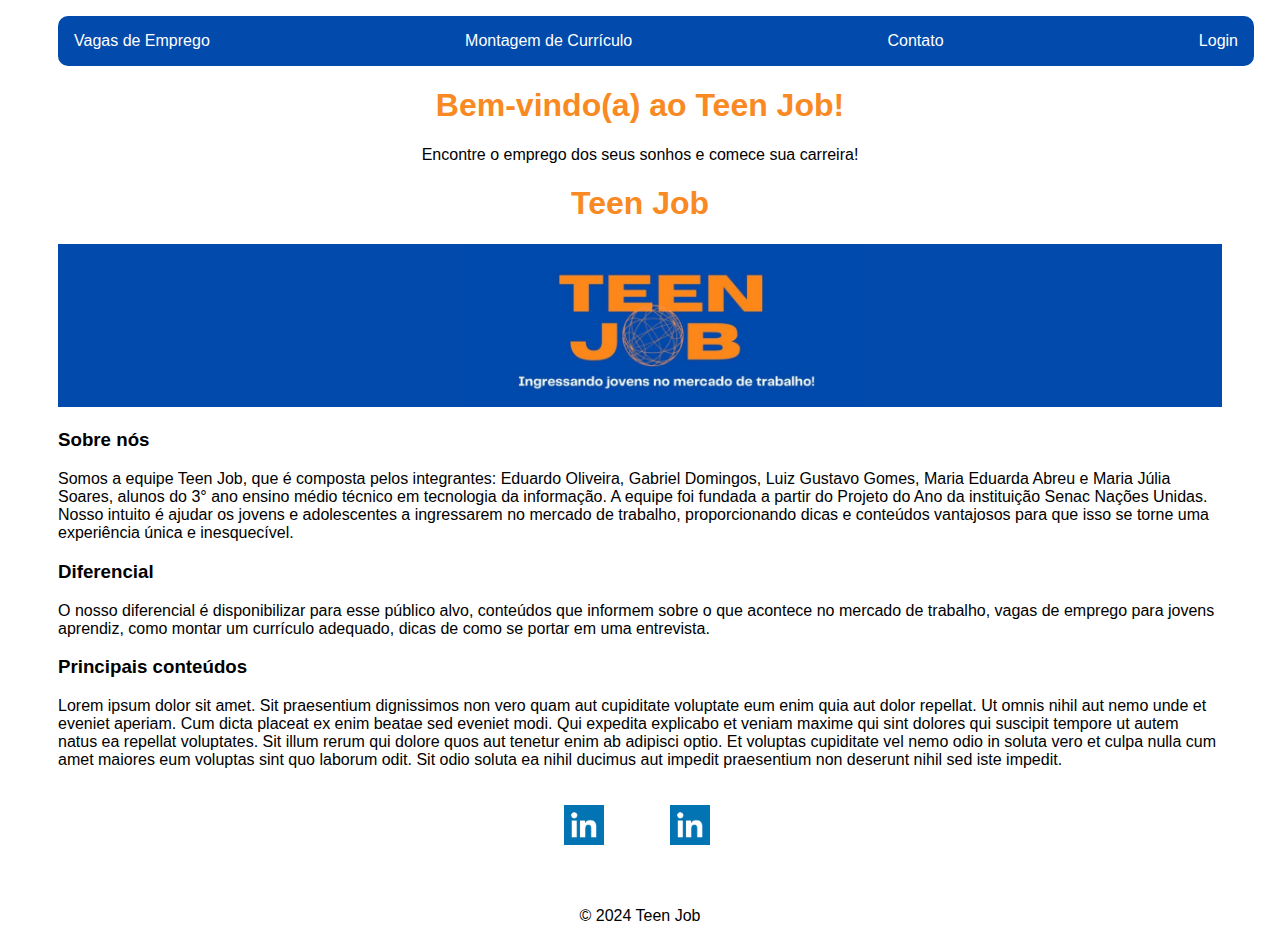
<file: index.html>
<!DOCTYPE html>
<html lang="en">
<head>
    <meta charset="UTF-8">
    <meta name="viewport" content="width=device-width, initial-scale=1.0">
    <title>Teen Job</title>
    <link rel="stylesheet" href="styles.css">
</head>
<body>
    <div class="container">
        <nav>
            <ul>
                
                <li>
                    <a href="vagas.html">Vagas de Emprego</a>
                </li>
                <li>
                    <a href="curriculo.html">Montagem de Currículo</a>
                </li>
                <li>
                    <a href="contato.html">Contato</a>
                </li>
                <li>
                    <a href="Telalogin.html">Login</a>
                </li>
            </ul>
        </nav>
    
        <section class="center">
            
            <h1>Bem-vindo(a) ao Teen Job!</h1>
            <p>Encontre o emprego dos seus sonhos e comece sua carreira!</p>
            <h1>Teen Job</h1>
    
        </section>

        <header>
            <div class="center">
                <img src="./img/teen-job.jpeg"></img>
            </div>
            <h3>Sobre nós</h3>
        </header>
    
        <main>
            <section>
                <p>
                    Somos a equipe Teen Job, que é composta pelos integrantes: 
Eduardo Oliveira, Gabriel Domingos, Luiz Gustavo Gomes, Maria Eduarda Abreu e Maria Júlia Soares, alunos do 3° ano ensino médio técnico em tecnologia da informação. A equipe foi fundada a partir do Projeto do Ano da instituição Senac Nações Unidas. Nosso intuito é ajudar os jovens e adolescentes a ingressarem no mercado de trabalho, proporcionando dicas e conteúdos vantajosos para que isso se torne uma experiência única e inesquecível. 
                </p>
            </section>
            <section>
                <h3>Diferencial</h3>
                <p>
                   O nosso diferencial é disponibilizar para esse público alvo, conteúdos que informem sobre o que acontece no mercado de trabalho, vagas de emprego para jovens aprendiz, como montar um currículo adequado, dicas de como se portar em uma entrevista.  

                </p>
            </section>
            <section>
                <h3>Principais conteúdos</h3>
                <p>
                    Lorem ipsum dolor sit amet. Sit praesentium dignissimos non vero quam aut cupiditate voluptate eum enim quia aut dolor repellat. Ut omnis nihil aut nemo unde et eveniet aperiam.
    
    Cum dicta placeat ex enim beatae sed eveniet modi. Qui expedita explicabo et veniam maxime qui sint dolores qui suscipit tempore ut autem natus ea repellat voluptates.
    
    Sit illum rerum qui dolore quos aut tenetur enim ab adipisci optio. Et voluptas cupiditate vel nemo odio in soluta vero et culpa nulla cum amet maiores eum voluptas sint quo laborum odit. Sit odio soluta ea nihil ducimus aut impedit praesentium non deserunt nihil sed iste impedit.
                </p>
            </section>
        </main>
    
        <footer>
            <a href="https://www.linkedin.com/in/maria-júlia-s-826434274/" target="_blank" rel="noopener noreferrer">
               <img src="./img/limkedin.png"></img>
               <p>Linkedin</p>
            </a>
            <a href="https://www.instagram.com/" target="_blank" rel="noopener noreferrer">
                <img src="./img/limkedin.png"></img>
                <p>Instagram</p>
             </a>
        </footer>

    </div>

    <footer>
        <p>&copy; 2024 Teen Job</p>
    </footer>

</body>
</html>
</file>
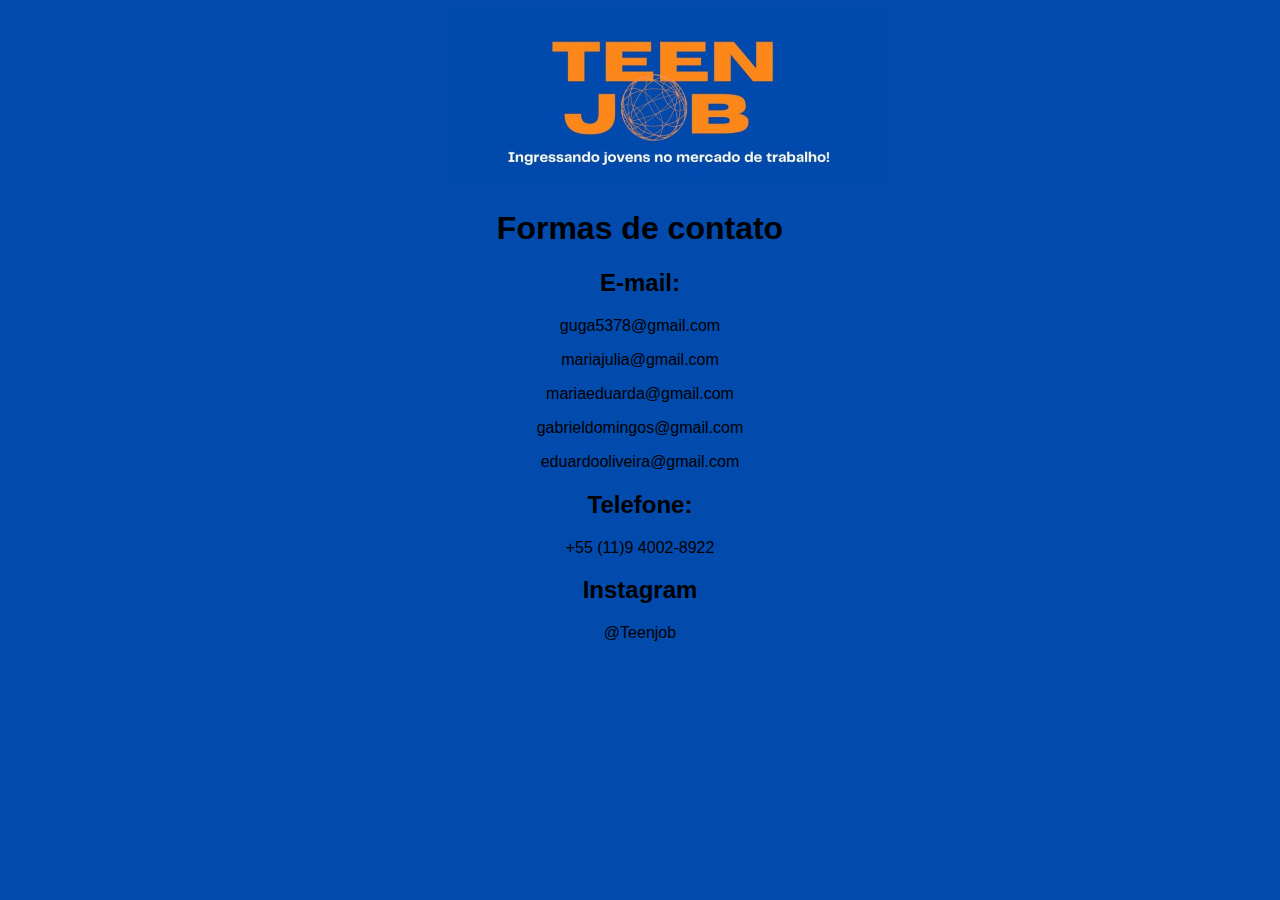
<file: contato.html>
<!DOCTYPE html>
<html lang="en">
<head>
    <meta charset="UTF-8">
    <meta name="viewport" content="width=device-width, initial-scale=1.0">
    <title>Formas De contato</title>
    <style>
        body {
            text-align: center;
            font-family: Arial, sans-serif;
            background-image: linear-gradient(45deg, #024aac);
            background-color: white;
            color: black;
            font-family: Arial, Helvetica, sans-serif;
        }

        h1 {
            color:black;
        }

        h2 {
            color: black;
        }
        
        p:not(:last-child) {
            margin-bottom: 0.5;
        }

        img {
    max-width: 100%;
    height: auto;
        }

        .center {
            text-align: center;
        }
        div {
           text-align: right;
            
        }

    </style>
</head>
<body>
    <header>
        <div class="center">
            <img src="./img/teen-job.jpeg"></img>
        </div>
        <h1>Formas de contato</h1>
        <h2>E-mail:</h2>
        <p>
            guga5378@gmail.com
        </p>
        <p>
            mariajulia@gmail.com
        </p>
        <p>
            mariaeduarda@gmail.com
        </p>
        <p>
            gabrieldomingos@gmail.com
        </p>
        <p>
            eduardooliveira@gmail.com
        </p>

    </header>
    <main> 
        <section>
            <h2>Telefone:</h2>
            <p>+55 (11)9 4002-8922</p>
        </section>
    </main>
    <main> 
        <section>
            <h2>Instagram</h2>
            <p> @Teenjob</p>
        </section>
    </main>
</body>
</html>
</file>
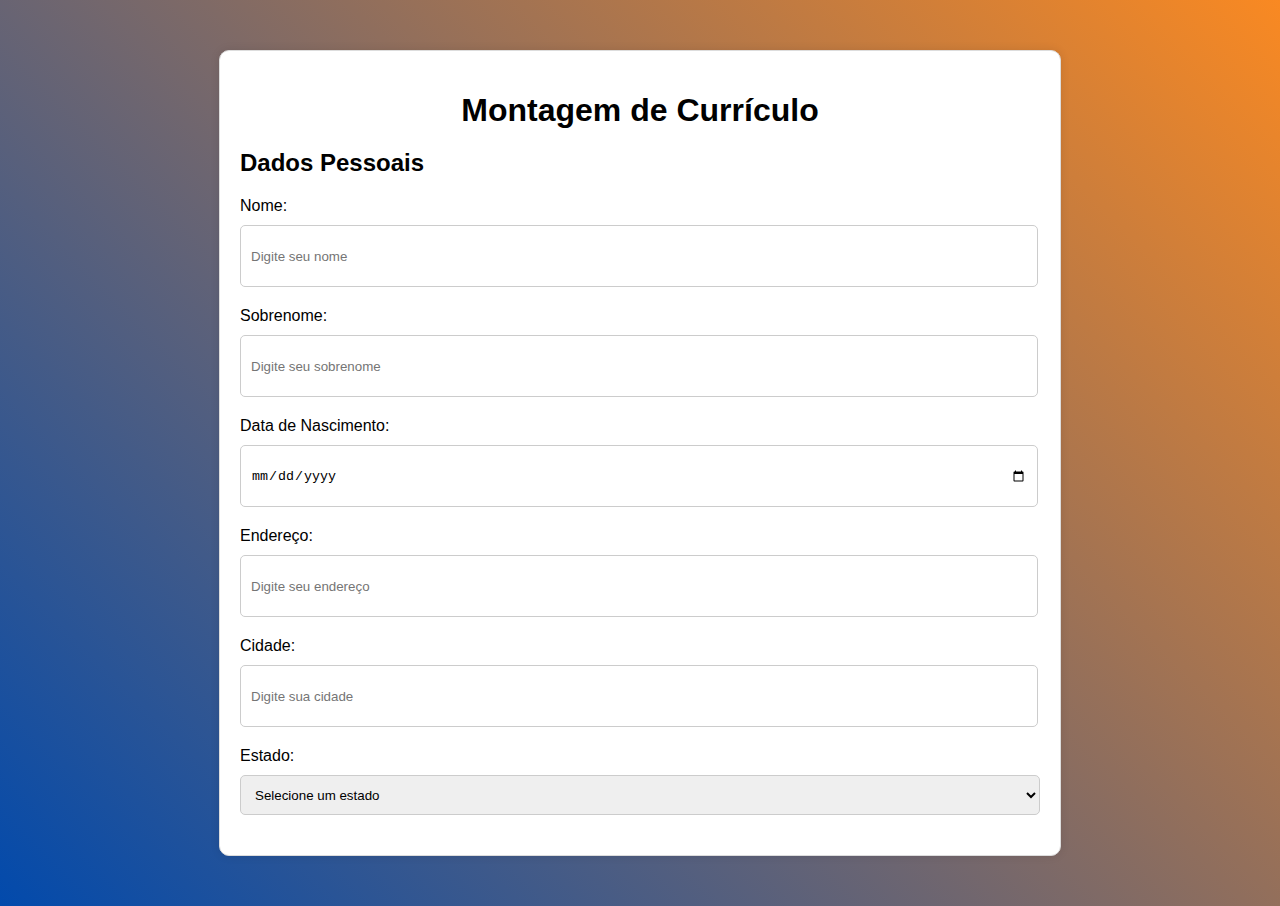
<file: curriculo.html>
<!DOCTYPE html>
<html lang="pt-br">
<head>
    <meta charset="UTF-8">
    <meta name="viewport" content="width=device-width, initial-scale=1.0">
    <title>Montagem de Currículo</title>
    <style>
        body {
            font-family: Arial, sans-serif;
            background-image: linear-gradient(45deg, #024aac, #f98922);
        }
        .container {
            width: 800px;
            margin: 50px auto;
            padding: 20px;
            background-color: #fff;
            border: 1px solid #ddd;
            border-radius: 10px;
            box-shadow: 0 0 10px rgba(0, 0, 0, 0.1);
        }
        .container h1 {
            text-align: center;
            margin-bottom: 20px;
        }
        .container form {
            margin-top: 20px;
        }
        .container label {
            display: block;
            margin-bottom: 10px;
        }
        .container input[type="text"], .container textarea {
            width: 97%;
            height: 40px;
            margin-bottom: 20px;
            padding: 10px;
            border: 1px solid #ccc;
            border-radius: 5px;
        }
        .container input[type="date"] {
            width: 97%;
            height: 40px;
            margin-bottom: 20px;
            padding: 10px;
            border: 1px solid #ccc;
            border-radius: 5px;
        }
        .container select {
            width: 100%;
            height: 40px;
            margin-bottom: 20px;
            padding: 10px;
            border: 1px solid #ccc;
            border-radius: 5px;
        }
        .container button[type="button"] {
            width: 100%;
            height: 40px;
            background-color: #4CAF50;
            color: #fff;
            padding: 10px;
            border: none;
            border-radius: 5px;
            cursor: pointer;
        }
        .container button[type="button"]:hover {
            background-color: #3e8e41;
        }
    </style>
</head>
<body>
    <div class="container">
        <h1>Montagem de Currículo</h1>
        <form id="form-curriculo">
            <h2>Dados Pessoais</h2>
            <label for="nome">Nome:</label>
            <input id="nome" type="text" placeholder="Digite seu nome">
            <label for="sobrenome">Sobrenome:</label>
            <input id="sobrenome" type="text" placeholder="Digite seu sobrenome">
            <label for="data-nascimento">Data de Nascimento:</label>
            <input id="data-nascimento" type="date" placeholder="Digite sua data de nascimento">
            <label for="endereco">Endereço:</label>
            <input id="endereco" type="text" placeholder="Digite seu endereço">
            <label for="cidade">Cidade:</label>
            <input id="cidade" type="text" placeholder="Digite sua cidade">
            <label for="estado">Estado:</label>
            <select id="estado">
                <option value="">Selecione um estado</option>
                <option value="AC">Acre</option>
                <option value="AL">Alagoas</option>
                <option value="AP">Amapá</option>
                <option value="AM">Amazonas</option>
                <option value="BA">Bahia</option>
                <option value="CE">Ceará</option>
                <option value="DF">Distrito Federal</option>
                <option value="ES">Espírito Santo</option>
                <option value="GO">Goiás</option>
                <option value="MA">Maranhão</option>
                <option value="MT">Mato Grosso</option>
                <option value="MS">Mato Grosso do Sul</option>
                <option value="MG">Minas Gerais</option>
                <option value="PA">Pará</option>
                <option value="PB">Paraíba</option>
                <option value="PR">Paraná</option>
                <option value="PE">Pernambuco</option>
                <option value="PI">Piauí</option>
                <option value="RJ">Rio de Janeiro</option>
                <option value="RN">Rio Grande do Norte</option>
                <option value="RS">Rio Grande do Sul</option>
                <button type="button" id="salvar-dados">Salvar dados</button>
</file>
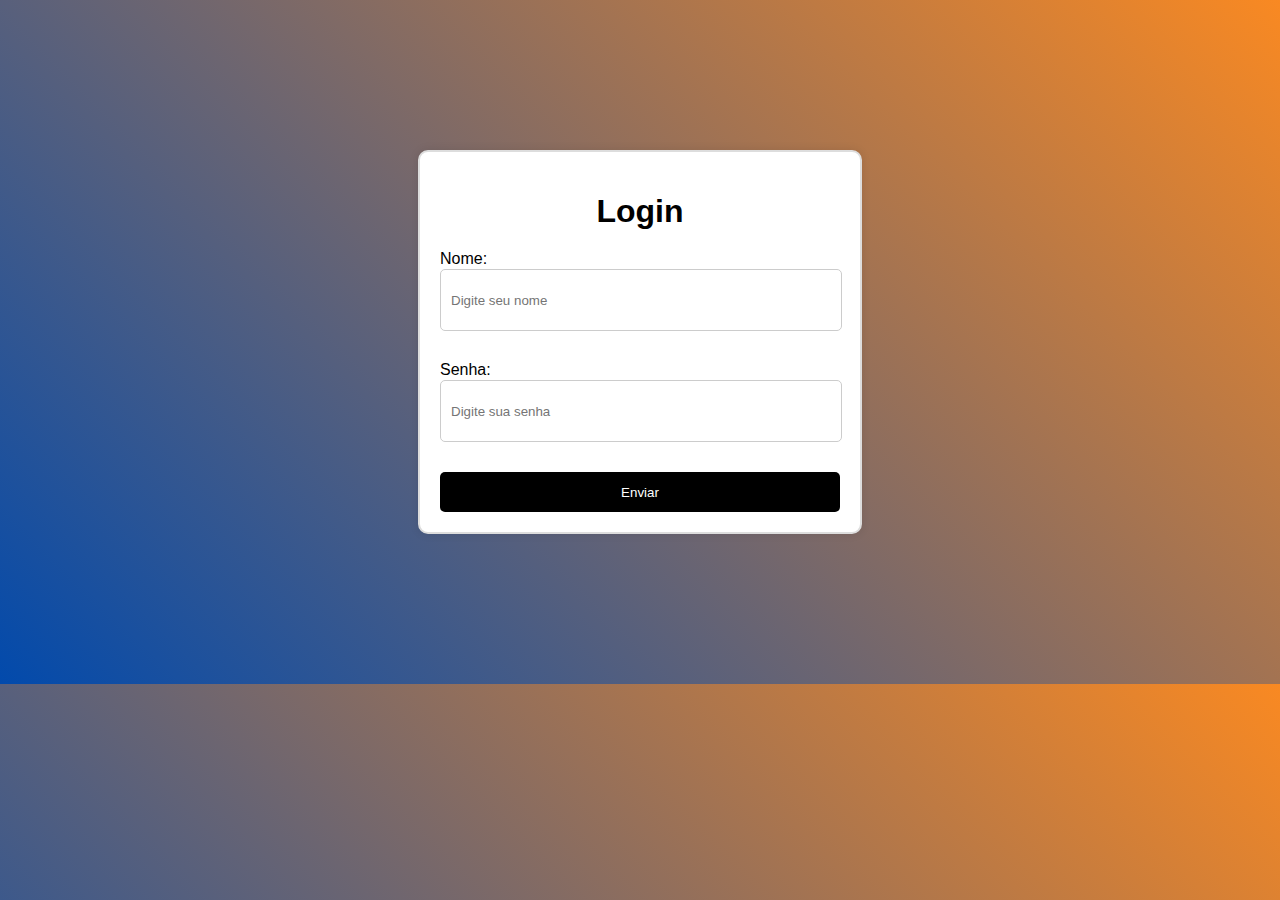
<file: Telalogin.html>
<!DOCTYPE html>
<html lang="pt-br">
<head>
    <meta charset="UTF-8">
    <meta name="viewport" content="width=device-width, initial-scale=1.0">
    <title>Login</title>
    <style>
        body{
            font-family: Arial, sans-serif;
            background-image: linear-gradient(45deg, #024aac, #f98922);
        }
        .container {
            width: 400px;
            margin: 150px auto;
            padding: 20px;
            background-color: #fff;
            border: 2px solid #ddd;
            border-radius: 10px;
            box-shadow: 0 0 10px rgba(0, 0, 0, 0.1);
        }
        .container h1 {
            text-align: center;
            margin-bottom: 20px;
        }
        .container form {
            margin-top: 20px;
        }
        .container label {
            display: block;
            margin-bottom: 1px;
        }
        .container input[type="text"], .container input[type="password"] {
            width: 95%;
            height: 40px;
            margin-bottom: 30px;
            padding: 10px;
            border: 0.1px solid #ccc;
            border-radius: 5px;
        }
        .container button[type="button"] {
            width: 100%;
            height: 40px;
            background-color: black;
            color: #fff;
            padding: 10px;
            border: none;
            border-radius: 5px;
            cursor: pointer;
        }
        .container button[type="button"]:hover {
            background-color: black;
        }
    </style>
</head>
<body>
    <div class="container">
        <h1>Login</h1>
        <form id="form-login">
            <label for="nome">Nome:</label>
            <input id="nome" type="text" placeholder="Digite seu nome">
            <label for="senha">Senha:</label>
            <input type="password" id="senha" placeholder="Digite sua senha">
            <button type="button" onclick="verificacao()">Enviar</button>
        </form>
    </div>

    <script>
        function verificacao() {
            var nome = document.getElementById("nome").value;
            var senha = document.getElementById("senha").value;
            var nomesValidos = ["gustavo", "maju", "gabriel", "duda", "edu"];

            if (senha === "123" && nomesValidos.includes(nome.toLowerCase())) {
                window.history.back();
                alert("Bem vindo");
            } else {
                alert("Valores inválidos");
            }
        }
    </script>
</body>
</html>
</file>
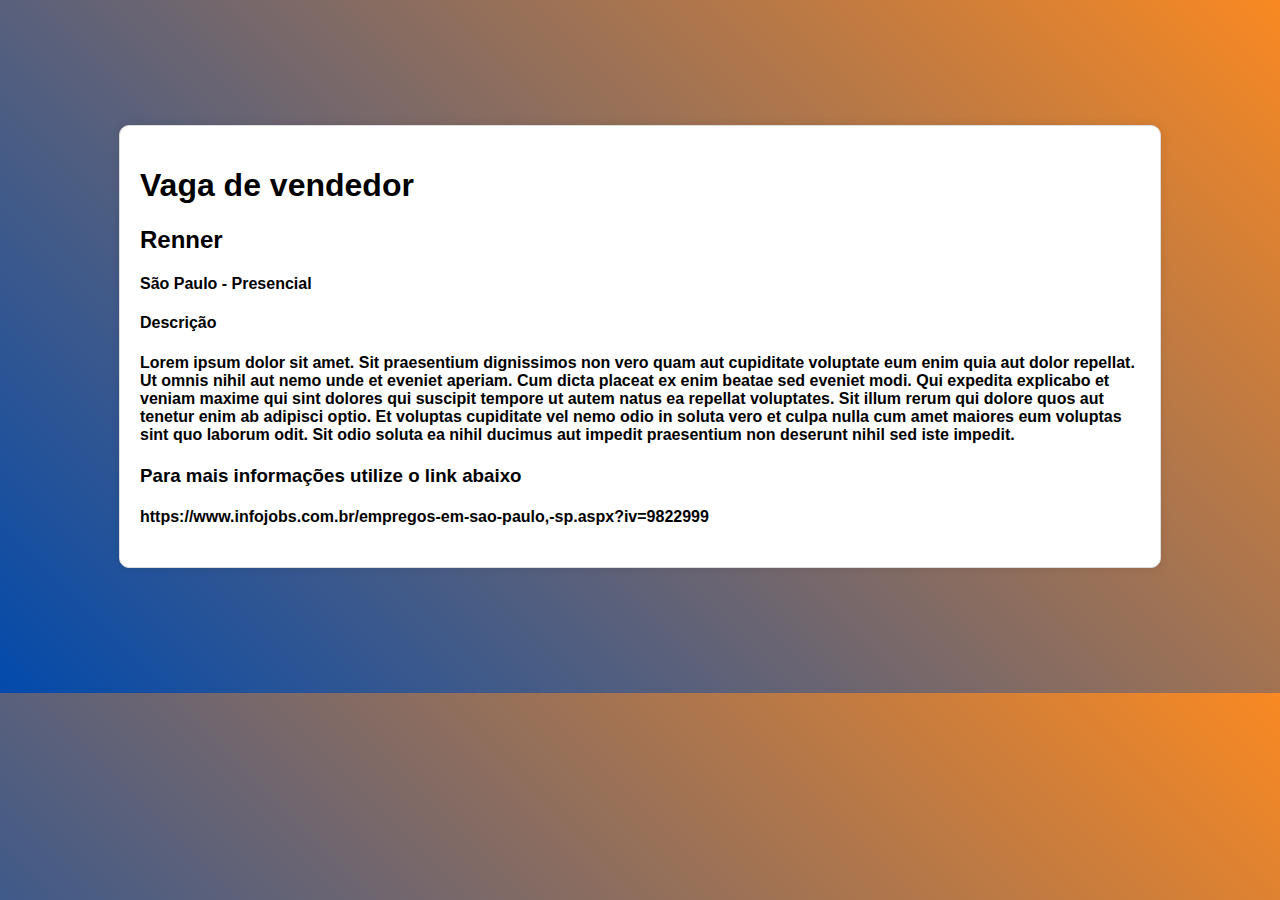
<file: vagas.html>
<!DOCTYPE html>
<html lang="en">
<head>
    <meta charset="UTF-8">
    <meta name="viewport" content="width=device-width, initial-scale=1.0">
    <title>Vagas</title>
    <style>
        body{
            font-family: Arial, sans-serif;
            background-image: linear-gradient(45deg, #024aac, #f98922);
        }
        .container {
            width: 1000px;
            margin: 125px auto;
            padding: 20px;
            background-color: white;
            border: 1px solid #ddd;
            border-radius: 10px;
            box-shadow: 0 0 10px rgba(0, 0, 0, 0.1);
        }
    </style>
</head>
<body>
    <div class="container">
        <h1>Vaga de vendedor</h1>
        <h2>Renner</h2>
        <h4>São Paulo - Presencial</h4>
        <h4>Descrição</h4>
        <h4>
            Lorem ipsum dolor sit amet. Sit praesentium dignissimos non vero quam aut cupiditate voluptate eum enim quia aut dolor repellat. Ut omnis nihil aut nemo unde et eveniet aperiam.
    
    Cum dicta placeat ex enim beatae sed eveniet modi. Qui expedita explicabo et veniam maxime qui sint dolores qui suscipit tempore ut autem natus ea repellat voluptates.
    
    Sit illum rerum qui dolore quos aut tenetur enim ab adipisci optio. Et voluptas cupiditate vel nemo odio in soluta vero et culpa nulla cum amet maiores eum voluptas sint quo laborum odit. Sit odio soluta ea nihil ducimus aut impedit praesentium non deserunt nihil sed iste impedit.
        </h4>
        <h3>Para mais informações utilize o link abaixo</h3>
        <h4>https://www.infojobs.com.br/empregos-em-sao-paulo,-sp.aspx?iv=9822999</h4>
    </div>
</body>
</html>
</file>
<file: styles.css>
body {
    color: black;
    background-color: white;
    font-family: Arial, Helvetica, sans-serif;
}

ul {
    display:flex;
    justify-content: space-between;
    list-style-type: none;
    align-items: center;
    padding: 16px;
    background-color: #024aac;
    border: none;
    padding: 16px;
    width: 100%;
    border-radius: 10px;
    color: black;
    font-size: 16px;
}

a {
    color: white;
    text-decoration: none;
}

img {
    max-width: 100%;
    height: auto;
}

.center {
    text-align: center;
}

h1 {
    color: #f98922;
}

footer img {
    width: 40px;
    height: 40px;
}


footer {
    display: flex;
    justify-content: center;
    text-align: center;
}

footer a {
    margin: 20px;
    text-align: center;
}

footer p {
    margin-top: 2px;
}

.container {
    padding: 0px 50px;
}

nav a:hover {
    color: blue;
}
</file>
